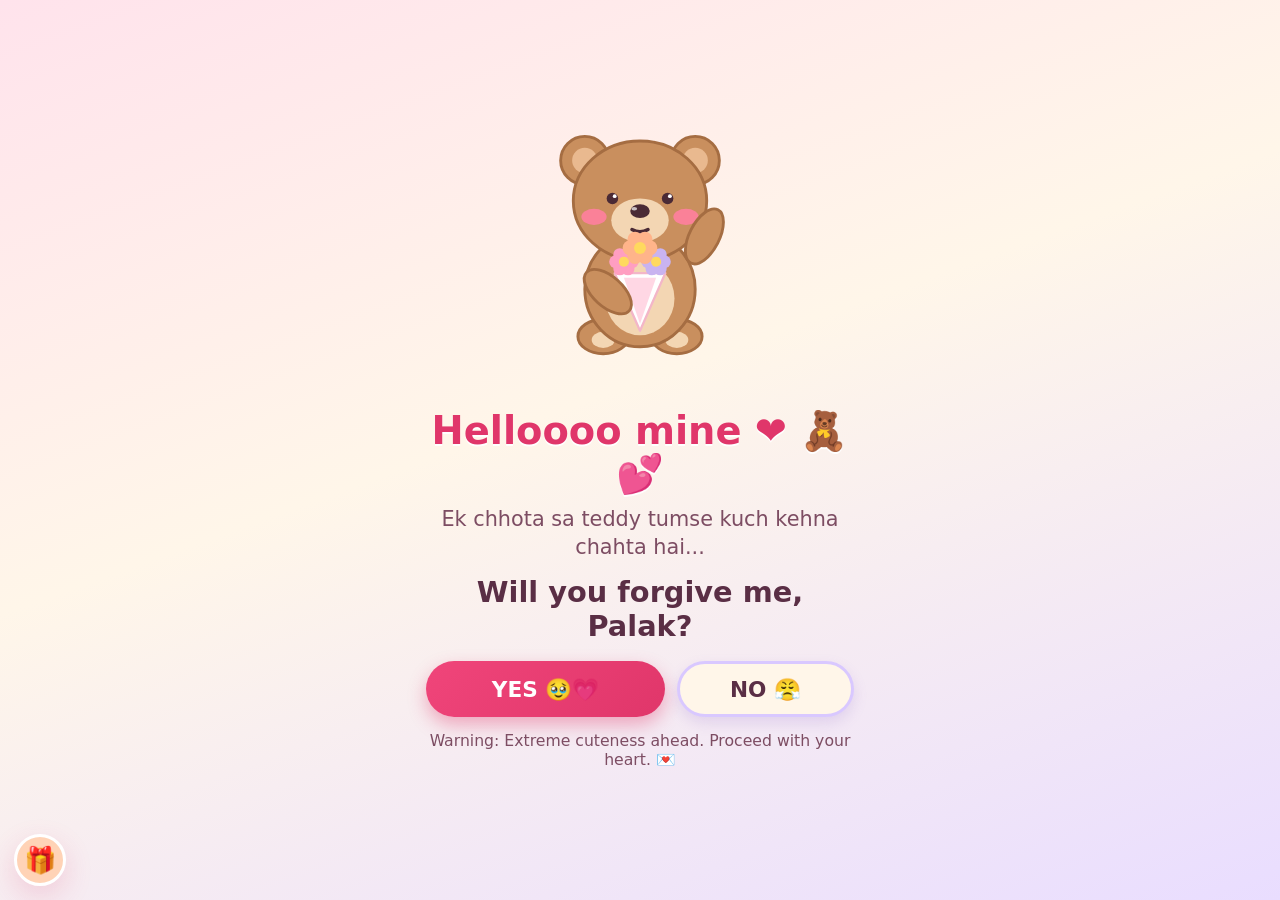
<file: index.html>
<!DOCTYPE html>
<html lang="en">
<head>
  <meta charset="utf-8">
  <meta name="viewport" content="width=device-width, initial-scale=1, viewport-fit=cover">
  <meta name="theme-color" content="#ffe3ec">
  <title>{name}, maan jao na please 🥺</title>
  <meta name="description" content="Ek chhota sa teddy tumse kuch kehna chahta hai...">
  <link rel="icon" href="data:image/svg+xml,%3Csvg xmlns='http://www.w3.org/2000/svg' viewBox='0 0 100 100'%3E%3Ctext y='.9em' font-size='90'%3E%F0%9F%A7%B8%3C/text%3E%3C/svg%3E">
  <link rel="stylesheet" href="style.css">
</head>
<body>
  <div class="bg-hearts" id="bgHearts" aria-hidden="true"></div>

  <main class="app">

    <!-- Opening screen -->
    <section class="screen" id="screen-intro" aria-labelledby="introTitle">
      <div class="stage stage-intro">
        <div class="teddy-wrap anim-bob" id="introTeddy" aria-hidden="true"></div>
      </div>
      <h1 class="title" id="introTitle">Helloooo mine ❤️ 🧸💕</h1>
      <p class="sub">Ek chhota sa teddy tumse kuch kehna chahta hai...</p>
      <p class="question">Will you forgive me, {name}?</p>
      <div class="actions">
        <button type="button" class="btn btn-yes" id="introYes">YES 🥹💗</button>
        <button type="button" class="btn btn-no" id="introNo">NO 😤</button>
      </div>
      <p class="warn">Warning: Extreme cuteness ahead. Proceed with your heart. 💌</p>
    </section>

    <!-- Apology levels -->
    <section class="screen" id="screen-level" hidden aria-label="Apology levels">
      <div class="level-body" id="levelBody">
        <div class="stage" id="levelStage">
          <div class="floaters" id="floaters" aria-hidden="true"></div>
          <div class="bubble" id="bubble" hidden></div>
          <div class="teddy-wrap" id="levelTeddy" aria-hidden="true"></div>
        </div>
        <div class="card">
          <p class="message" id="message" aria-live="polite"></p>
          <p class="signature" id="levelSig" hidden></p>
        </div>
      </div>

      <div class="actions">
        <button type="button" class="btn btn-yes" id="yesBtn">YES 🥹💗</button>
        <button type="button" class="btn btn-no" id="noBtn">NO 😤</button>
      </div>
    </section>

    <!-- Celebration -->
    <section class="screen" id="screen-yay" hidden aria-labelledby="yayTitle">
      <div class="confetti" id="confetti" aria-hidden="true"></div>
      <div class="stage stage-yay" id="hugStage" aria-hidden="true">
        <div class="yay-deco deco-l">🌷</div>
        <div class="yay-deco deco-r">🌸</div>
        <div class="yay-deco deco-t1">✨</div>
        <div class="yay-deco deco-t2">⭐</div>
        <div class="hug-row" id="hugRow"></div>
        <div class="hug-heart" id="hugHeart">💗</div>
        <div class="jumper" id="jumper"></div>
      </div>
      <h2 class="title" id="yayTitle">{NAME} MAAN GAYI?! 😭💗🧸</h2>
      <p class="sub yay-text">YAYYYYY! Thank you for giving me a chance. I'm really sorry, {name}. Tum mere liye bahut special ho. Ab ek virtual hug toh banta hai na? 🫂💗</p>
      <p class="signature" id="yaySig" hidden></p>
      <p class="hug-msg" id="hugMsg" aria-live="polite"></p>
      <div class="actions actions-col">
        <button type="button" class="btn btn-yes btn-big" id="hugBtn">SEND A VIRTUAL HUG 🫂</button>
        <button type="button" class="btn btn-no" id="restartBtn">Restart 🔄</button>
      </div>
    </section>

  </main>

  <!-- Secret surprise -->
  <button type="button" class="gift-btn" id="giftBtn" aria-label="Open secret surprise" aria-haspopup="dialog">🎁</button>
  <div class="modal" id="modal" hidden>
    <div class="modal-card" role="dialog" aria-modal="true" aria-labelledby="modalTitle">
      <h3 id="modalTitle">Secret surprise 🎁</h3>
      <p id="secretText"></p>
      <button type="button" class="btn btn-yes" id="modalClose">Close 💗</button>
    </div>
  </div>

  <noscript><p class="noscript">Please enable JavaScript to meet the teddies 🧸</p></noscript>
  <script src="script.js"></script>
</body>
</html>
</file>
<file: style.css>
/* Palak's tiny teddy world 🧸 */
:root {
  --pink: #ffb3c7;
  --pink-d: #ff7aa2;
  --rose: #e0366a;
  --cream: #fff6e9;
  --lav: #d9c8ff;
  --peach: #ffd3b6;
  --ink: #5a2e45;
  --ink-soft: #7d4d63;
  --card: rgba(255, 255, 255, 0.82);
  --shadow: 0 10px 28px rgba(224, 54, 106, 0.18);
  --hand: "Bradley Hand", "Segoe Print", "Chalkboard SE", "Marker Felt", "Comic Sans MS", "Comic Neue", cursive, system-ui, sans-serif;
}

*, *::before, *::after { box-sizing: border-box; }

html { -webkit-text-size-adjust: 100%; }

body {
  margin: 0;
  min-height: 100vh;
  min-height: 100dvh;
  color: var(--ink);
  font-family: var(--hand);
  background: linear-gradient(160deg, #ffe3ec 0%, var(--cream) 45%, #e9ddff 100%);
  background-attachment: fixed;
  overflow-x: hidden;
  -webkit-tap-highlight-color: transparent;
}

[hidden] { display: none !important; }

/* ---------- Layout ---------- */
.app {
  position: relative;
  z-index: 1;
  width: 100%;
  max-width: 460px;
  min-height: 100vh;
  min-height: 100dvh;
  margin: 0 auto;
  padding: max(12px, env(safe-area-inset-top)) max(16px, env(safe-area-inset-right)) max(78px, calc(env(safe-area-inset-bottom) + 70px)) max(16px, env(safe-area-inset-left));
  display: flex;
  flex-direction: column;
  justify-content: center;
}

.screen {
  display: flex;
  flex-direction: column;
  align-items: center;
  text-align: center;
  gap: 10px;
  animation: screen-in 0.5s ease both;
}
.screen[hidden] { display: none; }
.screen > :not(.confetti) { position: relative; z-index: 1; }

.title {
  margin: 4px 0 0;
  font-size: clamp(1.7rem, 8.2vw, 2.4rem);
  line-height: 1.12;
  color: var(--rose);
  text-shadow: 0 2px 0 #fff;
}
.sub {
  margin: 0;
  font-size: clamp(1.05rem, 4.6vw, 1.3rem);
  color: var(--ink-soft);
  line-height: 1.35;
}
.question {
  margin: 4px 0 2px;
  font-size: clamp(1.35rem, 6.2vw, 1.8rem);
  font-weight: 700;
  color: var(--ink);
}
.warn {
  margin: 4px 0 0;
  font-size: clamp(0.85rem, 3.4vw, 0.98rem);
  color: var(--ink-soft);
}
.signature {
  margin: 0;
  font-size: 1.1rem;
  color: var(--rose);
  font-weight: 700;
}

/* ---------- Buttons ---------- */
.actions {
  width: 100%;
  display: grid;
  grid-template-columns: 1.35fr 1fr;
  gap: 12px;
  margin-top: 6px;
}
.actions-col { grid-template-columns: 1fr; }

.btn {
  min-height: 56px;
  padding: 10px 14px;
  border: 0;
  border-radius: 999px;
  font-family: inherit;
  font-size: clamp(1.1rem, 5vw, 1.35rem);
  font-weight: 800;
  cursor: pointer;
  user-select: none;
  -webkit-user-select: none;
  -webkit-touch-callout: none;
  touch-action: manipulation;
  transition: transform 0.15s ease, box-shadow 0.15s ease;
}
.btn:active { transform: scale(0.95); }
.btn:focus-visible, .gift-btn:focus-visible {
  outline: 4px solid #8a5cf6;
  outline-offset: 3px;
}
.btn-yes {
  color: #fff;
  background: linear-gradient(135deg, #f0457a, var(--rose));
  box-shadow: 0 8px 18px rgba(224, 54, 106, 0.38);
  animation: pulse 1.8s ease-in-out infinite;
}
.btn-no {
  color: var(--ink);
  background: var(--cream);
  border: 3px solid var(--lav);
  box-shadow: 0 6px 14px rgba(140, 100, 200, 0.18);
}
.btn-big { font-size: clamp(1.15rem, 5.4vw, 1.45rem); min-height: 62px; }

/* ---------- Progress ---------- */
.progress-head {
  width: 100%;
  display: flex;
  justify-content: space-between;
  align-items: center;
  gap: 8px;
}
.chip {
  padding: 5px 12px;
  border-radius: 999px;
  background: var(--lav);
  color: #3d2a66;
  font-weight: 800;
  font-size: clamp(0.85rem, 3.5vw, 1rem);
}
.level-count {
  font-weight: 800;
  font-size: clamp(1rem, 4.2vw, 1.2rem);
  color: var(--rose);
}
.bar {
  position: relative;
  width: 100%;
  height: 16px;
  border-radius: 999px;
  background: rgba(255, 255, 255, 0.85);
  border: 2px solid var(--pink);
  box-shadow: inset 0 2px 4px rgba(224, 54, 106, 0.12);
}
.bar-fill {
  height: 100%;
  width: 0;
  border-radius: 999px;
  background: repeating-linear-gradient(135deg, var(--pink-d) 0 10px, #ff9ebb 10px 20px);
  transition: width 0.5s cubic-bezier(0.3, 0.9, 0.3, 1.1);
}
.bar-heart {
  position: absolute;
  top: 50%;
  left: 0;
  font-size: 22px;
  line-height: 1;
  transform: translate(-50%, -50%);
  transition: left 0.5s cubic-bezier(0.3, 0.9, 0.3, 1.1);
  animation: beat 1s ease-in-out infinite;
}

/* ---------- Stage ---------- */
.level-body { width: 100%; display: flex; flex-direction: column; gap: 10px; }
.level-body.enter { animation: level-in 0.45s cubic-bezier(0.2, 0.9, 0.3, 1.15) both; }

.stage {
  position: relative;
  width: 100%;
  height: clamp(200px, 36dvh, 320px);
  display: grid;
  place-items: center;
}
.stage-intro { height: clamp(220px, 38dvh, 330px); }

.teddy-wrap {
  position: relative;
  z-index: 2;
  display: flex;
  justify-content: center;
  align-items: flex-end;
  max-width: 100%;
  transform-origin: 50% 100%;
}
.teddy {
  width: calc(var(--base, 150px) * var(--s, 1));
  max-width: 100%;
  flex: 0 0 auto;
}
.teddy svg { display: block; width: 100%; height: auto; overflow: visible; }
.n1 .teddy { --base: clamp(150px, 26dvh, 230px); }
.n2 .teddy { --base: clamp(110px, 32vw, 150px); }
.n3 .teddy { --base: clamp(100px, 29vw, 135px); margin: 0 -3px; }
.n4 .teddy { --base: clamp(80px, 23.5vw, 108px); margin: 0 -3px; }
.n5 .teddy { --base: clamp(66px, 18.5vw, 90px); margin: 0 -3px; }
.teddy:nth-child(even) { transform: translateY(4px) scale(0.96); }

/* Teddy animation moods */
.anim-bob   { animation: bob 2.2s ease-in-out infinite; }
.anim-sway  { animation: sway 2.8s ease-in-out infinite; }
.anim-jump  { animation: jump 1.1s ease-in-out infinite; }
.anim-wiggle{ animation: wiggle 1.6s ease-in-out infinite; }
.anim-float { animation: float 3.2s ease-in-out infinite; }
.anim-shiver{ animation: shiver 0.5s linear infinite; }
.anim-sob   { animation: sob 1.2s ease-in-out infinite; }

.teddy-wrap.react { animation: react 0.7s ease both; }

/* Teddy SVG bits */
.blink { transform-box: view-box; transform-origin: 100px 80px; animation: blink 4.5s infinite; }
.wave  { transform-origin: 145px 140px; animation: wave 1s ease-in-out infinite; }
.tear  { animation: tear 1.6s ease-in infinite; }
.tear2 { animation-delay: 0.7s; }
.pulse { transform-box: fill-box; transform-origin: center; animation: glow 1.4s ease-in-out infinite; }
.flame { transform-box: fill-box; transform-origin: 50% 100%; animation: flicker 0.6s ease-in-out infinite; }
.twinkle { animation: twinkle 1.4s ease-in-out infinite; }

/* Speech bubble */
.bubble {
  position: absolute;
  z-index: 5;
  top: 2px;
  left: 50%;
  max-width: 92%;
  padding: 8px 14px;
  border-radius: 20px;
  background: #fff;
  border: 3px solid var(--pink);
  color: var(--ink);
  font-weight: 800;
  font-size: clamp(0.95rem, 4vw, 1.1rem);
  box-shadow: var(--shadow);
  transform: translateX(-50%);
  animation: pop 0.35s cubic-bezier(0.2, 1.6, 0.4, 1) both;
}
.bubble::after {
  content: "";
  position: absolute;
  left: 50%;
  bottom: -11px;
  width: 16px;
  height: 16px;
  background: #fff;
  border-right: 3px solid var(--pink);
  border-bottom: 3px solid var(--pink);
  transform: translateX(-50%) rotate(45deg);
}

/* Floating scene emoji around the stage */
.floaters { position: absolute; inset: 0; z-index: 1; pointer-events: none; }
.floaters span {
  position: absolute;
  font-size: clamp(1.5rem, 7vw, 2.3rem);
  animation: float 3s ease-in-out infinite;
}

/* ---------- Message card ---------- */
.card {
  width: 100%;
  min-height: 108px;
  display: flex;
  flex-direction: column;
  justify-content: center;
  align-items: center;
  gap: 6px;
  padding: 16px 18px;
  border-radius: 28px;
  background: var(--card);
  border: 3px solid #fff;
  box-shadow: var(--shadow);
}
.message {
  margin: 0;
  font-size: clamp(1.15rem, 5.3vw, 1.6rem);
  line-height: 1.3;
  font-weight: 700;
  overflow-wrap: anywhere;
}
.level-final .message { font-size: clamp(1rem, 4.5vw, 1.25rem); line-height: 1.4; }

/* ---------- Celebration ---------- */
.stage-yay { height: clamp(210px, 36dvh, 300px); }
.hug-row {
  position: relative;
  z-index: 2;
  display: flex;
  justify-content: center;
  align-items: flex-end;
  width: 100%;
}
.hug-row .teddy { --base: clamp(120px, 38vw, 170px); transition: transform 0.7s cubic-bezier(0.3, 1.4, 0.5, 1); }
.hug-row .teddy:nth-child(even) { transform: none; }
.hugging .hug-row .teddy:first-child { transform: translateX(34%) rotate(8deg); }
.hugging .hug-row .teddy:last-child { transform: translateX(-34%) rotate(-8deg); }
.hug-heart {
  position: absolute;
  z-index: 4;
  top: 8%;
  left: 50%;
  font-size: clamp(2.2rem, 11vw, 3.4rem);
  opacity: 0;
  transform: translateX(-50%) scale(0.2);
}
.hugging .hug-heart { animation: hug-heart 1.4s ease both; }
.jumper {
  position: absolute;
  z-index: 3;
  right: -2px;
  bottom: 0;
  width: clamp(64px, 18vw, 88px);
  animation: jump 0.9s ease-in-out infinite;
}
.jumper svg { display: block; width: 100%; height: auto; overflow: visible; }
.yay-deco { position: absolute; z-index: 1; font-size: clamp(1.8rem, 8vw, 2.6rem); animation: float 3s ease-in-out infinite; }
.deco-l { left: 2%; bottom: 4%; }
.deco-r { right: 22%; bottom: 0; animation-delay: 0.5s; }
.deco-t1 { left: 8%; top: 6%; animation-delay: 0.3s; }
.deco-t2 { right: 8%; top: 4%; animation-delay: 0.9s; }
.yay-text { font-size: clamp(1rem, 4.5vw, 1.2rem); }
.hug-msg {
  min-height: 1.5em;
  margin: 0;
  font-size: clamp(1.1rem, 5vw, 1.4rem);
  font-weight: 800;
  color: var(--rose);
}
.hug-burst {
  position: absolute;
  z-index: 6;
  left: 50%;
  top: 45%;
  font-size: 1.6rem;
  pointer-events: none;
  animation: burst 1.2s ease-out both;
}

.confetti { position: fixed; inset: 0; z-index: 0; pointer-events: none; overflow: hidden; }
.confetti i {
  position: absolute;
  top: -5vh;
  left: var(--x);
  width: var(--w);
  height: calc(var(--w) * 1.6);
  background: var(--c);
  border-radius: 2px;
  opacity: 0.9;
  animation: confetti-fall var(--d) linear var(--delay) infinite;
}

/* ---------- Background hearts ---------- */
.bg-hearts { position: fixed; inset: 0; z-index: 0; pointer-events: none; overflow: hidden; }
.bg-hearts span {
  position: absolute;
  bottom: -40px;
  left: var(--x);
  font-size: var(--fs);
  opacity: 0;
  animation: rise var(--d) ease-in var(--delay) infinite;
}

/* ---------- Gift + modal ---------- */
.gift-btn {
  position: fixed;
  z-index: 20;
  left: max(14px, env(safe-area-inset-left));
  bottom: max(14px, env(safe-area-inset-bottom));
  width: 52px;
  height: 52px;
  border: 3px solid #fff;
  border-radius: 50%;
  background: var(--peach);
  font-size: 26px;
  line-height: 1;
  cursor: pointer;
  box-shadow: var(--shadow);
  user-select: none;
  -webkit-user-select: none;
  touch-action: manipulation;
  animation: wiggle 2.4s ease-in-out infinite;
}
.modal {
  position: fixed;
  inset: 0;
  z-index: 50;
  display: grid;
  place-items: center;
  padding: 20px;
  background: rgba(90, 46, 69, 0.45);
  animation: fade 0.25s ease both;
}
.modal-card {
  width: 100%;
  max-width: 380px;
  padding: 22px 20px;
  border-radius: 28px;
  text-align: center;
  background: var(--cream);
  border: 4px solid var(--pink);
  box-shadow: var(--shadow);
  animation: pop 0.4s cubic-bezier(0.2, 1.5, 0.4, 1) both;
}
.modal-card h3 { margin: 0 0 8px; font-size: 1.5rem; color: var(--rose); }
.modal-card p { margin: 0 0 16px; font-size: clamp(1.05rem, 4.6vw, 1.25rem); line-height: 1.4; }
.modal-card .btn { width: 100%; animation: none; }
.noscript { text-align: center; font-size: 1.2rem; }

/* ---------- Keyframes ---------- */
@keyframes screen-in { from { opacity: 0; transform: translateY(14px); } to { opacity: 1; transform: none; } }
@keyframes level-in { from { opacity: 0; transform: translateY(18px) scale(0.94); } to { opacity: 1; transform: none; } }
@keyframes fade { from { opacity: 0; } to { opacity: 1; } }
@keyframes pop { from { opacity: 0; transform: translateX(var(--px, 0)) scale(0.6); } to { opacity: 1; transform: translateX(var(--px, 0)) scale(1); } }
.bubble { --px: -50%; }
@keyframes bob { 0%, 100% { transform: translateY(0); } 50% { transform: translateY(-8px); } }
@keyframes sway { 0%, 100% { transform: rotate(-3deg); } 50% { transform: rotate(3deg); } }
@keyframes wiggle { 0%, 100% { transform: rotate(-5deg); } 50% { transform: rotate(5deg); } }
@keyframes jump { 0%, 100% { transform: translateY(0) scale(1.04, 0.94); } 45% { transform: translateY(-22px) scale(0.96, 1.05); } 75% { transform: translateY(0) scale(1.04, 0.94); } }
@keyframes float { 0%, 100% { transform: translateY(0); } 50% { transform: translateY(-10px); } }
@keyframes shiver { 0%, 100% { transform: translateX(-1.5px); } 50% { transform: translateX(1.5px); } }
@keyframes sob { 0%, 100% { transform: translateY(0); } 25% { transform: translateY(3px); } 50% { transform: translateY(0); } 75% { transform: translateY(3px); } }
@keyframes react { 0% { transform: scale(1); } 20% { transform: scale(1.1, 0.9) rotate(-5deg); } 45% { transform: scale(0.94, 1.08) rotate(5deg); } 70% { transform: rotate(-3deg); } 100% { transform: none; } }
@keyframes pulse { 0%, 100% { transform: scale(1); } 50% { transform: scale(1.04); } }
@keyframes beat { 0%, 100% { transform: translate(-50%, -50%) scale(1); } 50% { transform: translate(-50%, -50%) scale(1.25); } }
@keyframes glow { 0%, 100% { transform: scale(1); } 50% { transform: scale(1.18); } }
@keyframes blink { 0%, 94%, 100% { transform: scaleY(1); } 97% { transform: scaleY(0.1); } }
@keyframes wave { 0%, 100% { transform: rotate(-10deg); } 50% { transform: rotate(14deg); } }
@keyframes tear { 0% { transform: translateY(-4px); opacity: 0; } 20% { opacity: 1; } 100% { transform: translateY(26px); opacity: 0; } }
@keyframes flicker { 0%, 100% { transform: scale(1, 1); } 50% { transform: scale(0.85, 1.2); } }
@keyframes twinkle { 0%, 100% { opacity: 0.3; } 50% { opacity: 1; } }
@keyframes rise { 0% { transform: translateY(0) rotate(0); opacity: 0; } 12% { opacity: 0.75; } 100% { transform: translateY(-110vh) rotate(25deg); opacity: 0; } }
@keyframes confetti-fall { 0% { transform: translateY(0) rotate(0); } 100% { transform: translateY(110vh) rotate(720deg); } }
@keyframes hug-heart { 0% { opacity: 0; transform: translateX(-50%) scale(0.2); } 30% { opacity: 1; transform: translateX(-50%) scale(1.3); } 100% { opacity: 0; transform: translateX(-50%) translateY(-40px) scale(1); } }
@keyframes burst { 0% { opacity: 1; transform: translate(-50%, 0) scale(0.5); } 100% { opacity: 0; transform: translate(calc(-50% + var(--dx)), var(--dy)) scale(1.2); } }

/* ---------- Small / short screens ---------- */
@media (max-height: 600px) {
  .stage { height: 190px; }
  .n1 .teddy { --base: 140px; }
}
@media (min-width: 600px) {
  .app { justify-content: center; }
}

/* ---------- Reduced motion ---------- */
@media (prefers-reduced-motion: reduce) {
  *, *::before, *::after {
    animation-duration: 0.01ms !important;
    animation-iteration-count: 1 !important;
    transition-duration: 0.01ms !important;
  }
  .bg-hearts, .confetti { display: none; }
}
</file>
